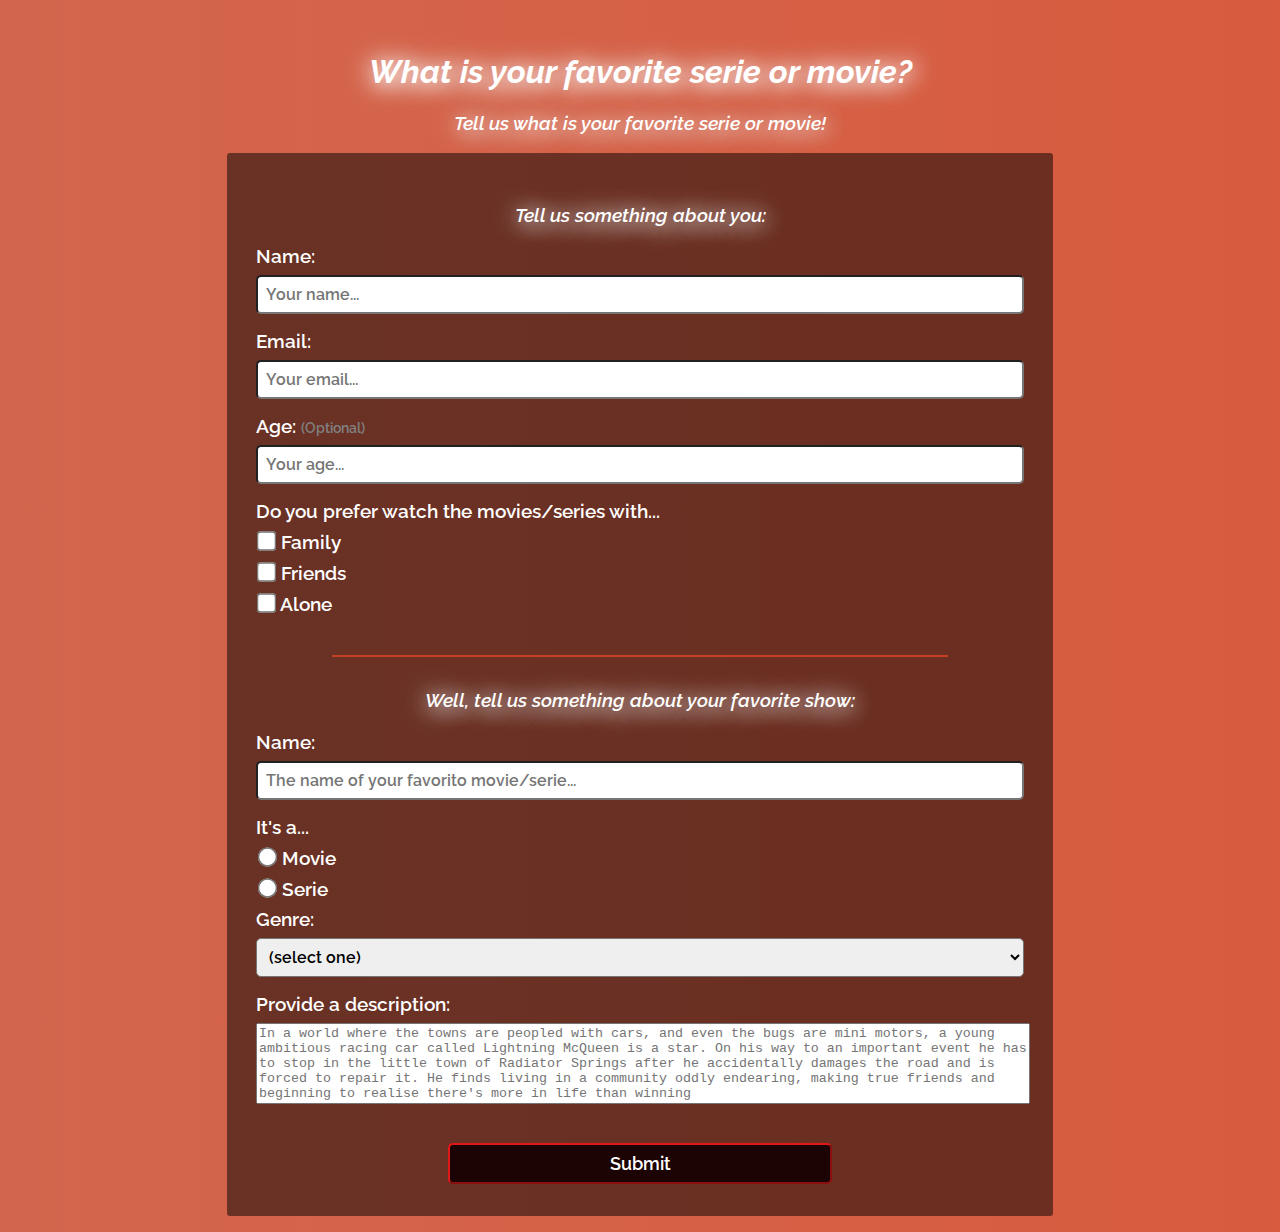
<file: Formulario/index.html>
<!DOCTYPE html>
<html lang="en">

<head>
    <meta charset="UTF-8">
    <meta http-equiv="X-UA-Compatible" content="IE=edge">
    <meta name="viewport" content="width=device-width, initial-scale=1.0">
    <title>Survey Form - FreeCodeCamp - Responsive Web Design</title>
    <link rel="stylesheet" href="styles.css">
</head>

<body>
    <h1 id="title">What is your favorite serie or movie?</h1>
    <p id="description">Tell us what is your favorite serie or movie!</p>
    <form id="survey-form">
        <p>Tell us something about you:</p>
        <label for="name" id="name-label">Name: </label>
        <input type="text" name="name" id="name" required placeholder="Your name..." required />
        <label for="email" id="email-label">Email: </label>
        <input type="email" name="email" id="email" placeholder="Your email..." required />
        <label for="number" id="number-label">Age: <span>(Optional)</span></label>
        <input type="number" name="number" id="number" placeholder="Your age..." min="0" max="120">
        <label for="">Do you prefer watch the movies/series with...</label>
        <label for=""><input type="checkbox" name="radio-family" id="radio-family" value="family"> Family</label>
        <label for=""><input type="checkbox" name="radio-friends" id="radio-friends" value="friends"> Friends</label>
        <label for=""><input type="checkbox" name="radio-alone" id="radio-alone" value="alone"> Alone</label>

        <hr>

        <p>Well, tell us something about your favorite show:</p>
        <label for="name-show" id="name-label-show">Name: </label>
        <input type="text" name="name-show" id="name-show" required
            placeholder="The name of your favorito movie/serie..." required />
        <label>It's a...</label>
        <label for="radio-movie"><input type="radio" name="show-genre" id="radio-movie" value="movie"> Movie</label>
        <label for="radio-serie"><input type="radio" name="show-genre" id="radio-serie" value="serie"> Serie</label>
        <label for="dropdown">Genre:</label>
        <select id="dropdown">
            <option value="">(select one)</option>
            <option value="Action">Action</option>
            <option value="Adventure">Adventure</option>
            <option value="Animation">Animation</option>
            <option value="Biography">Biography</option>
            <option value="Comedy">Comedy</option>
            <option value="Crime">Crime</option>
            <option value="Documentary">Documentary</option>
            <option value="Other">Other</option>
        </select>
        <label for="textarea-description">Provide a description:</label>
        <textarea name="" id="textarea-description" cols="30" rows="5" required placeholder="In a world where the towns are peopled with cars, and even the bugs are mini motors, a young ambitious racing car called Lightning McQueen is a star. On his way to an important event he has to stop in the little town of Radiator Springs after he accidentally damages the road and is forced to repair it. He finds living in a community oddly endearing, making true friends and beginning to realise there's more in life than winning"></textarea>
        <input type="submit" value="Submit" id="submit">
    </form>
</body>

</html>
</file>
<file: Formulario/styles.css>
@import url('https://fonts.googleapis.com/css2?family=Raleway:wght@100&display=swap');

body {
    margin: 0;
    background-image: repeating-linear-gradient(
        90deg,
        rgba(199, 64, 33, 0.8),
        rgba(206, 50, 15, 0.8)
      ),
      url(https://images.squarespace-cdn.com/content/v1/5c700bb1a568279ffd7817ce/1553621422516-HW5ZDL6MWH4JY0BXAJJC/generic-background-main.jpg?format=2500w);
      background-size: cover;
      color: #FFFFFF;
      font-family: 'Raleway', sans-serif;
      padding-top: 2em;
}

h1, p {
    text-align: center;
    font-style: italic;
    text-shadow: 3px 3px 20px #FFFFFF,
    -2px 1px 30px #FFFFFF;
}

h1 {
    font-weight: bolder;
}

p {
    font-size: 1.2rem;
    font-weight: 600;

}

span {
    color: grey;
    font-size: 0.9rem;
}

hr {
    border: 1px solid rgb(199, 64, 33);
    width: 80%;
    margin: 2rem auto;
}

form {
    margin: 1rem auto;
    width: 60%;
    max-width: 800px;
    background-color: rgba(0, 0, 0, 0.5);
    border-radius: 3px;
    padding: 2rem 1.8rem 2rem 1.8rem;
}

label {
    display: block;
    font-size: 1.2rem;
    font-weight: 600;
    padding-bottom: 0.5rem;
}

input, select {
    box-sizing: border-box;
    font-family: 'Raleway', sans-serif;
    font-size: 1rem;
    font-weight: 600;
    padding: 0.5rem 0.5rem;
    margin-bottom: 1rem;
    width: 100%;
    border-radius: 5px;
}

input[type='checkbox'], input[type='radio'] {
    width: unset;
    margin-bottom: 0;
    height: 1rem;
    transform: scale(1.5);
}

textarea {
    width: 100%;
    resize: none;
}

input[type="submit"] {
    display: block;
    width: 50%;
    margin: 2em auto 0 auto;
    font-size: 1.1rem;
    background-color: #1c0404;
    color: #FFFFFF;
    border-color: rgb(224, 24, 24);
    min-width: 200px;
  }

  input[type="submit"]:hover {
    background-color: rgb(224, 24, 24);
    border-color: #1c0404;
  }
</file>
